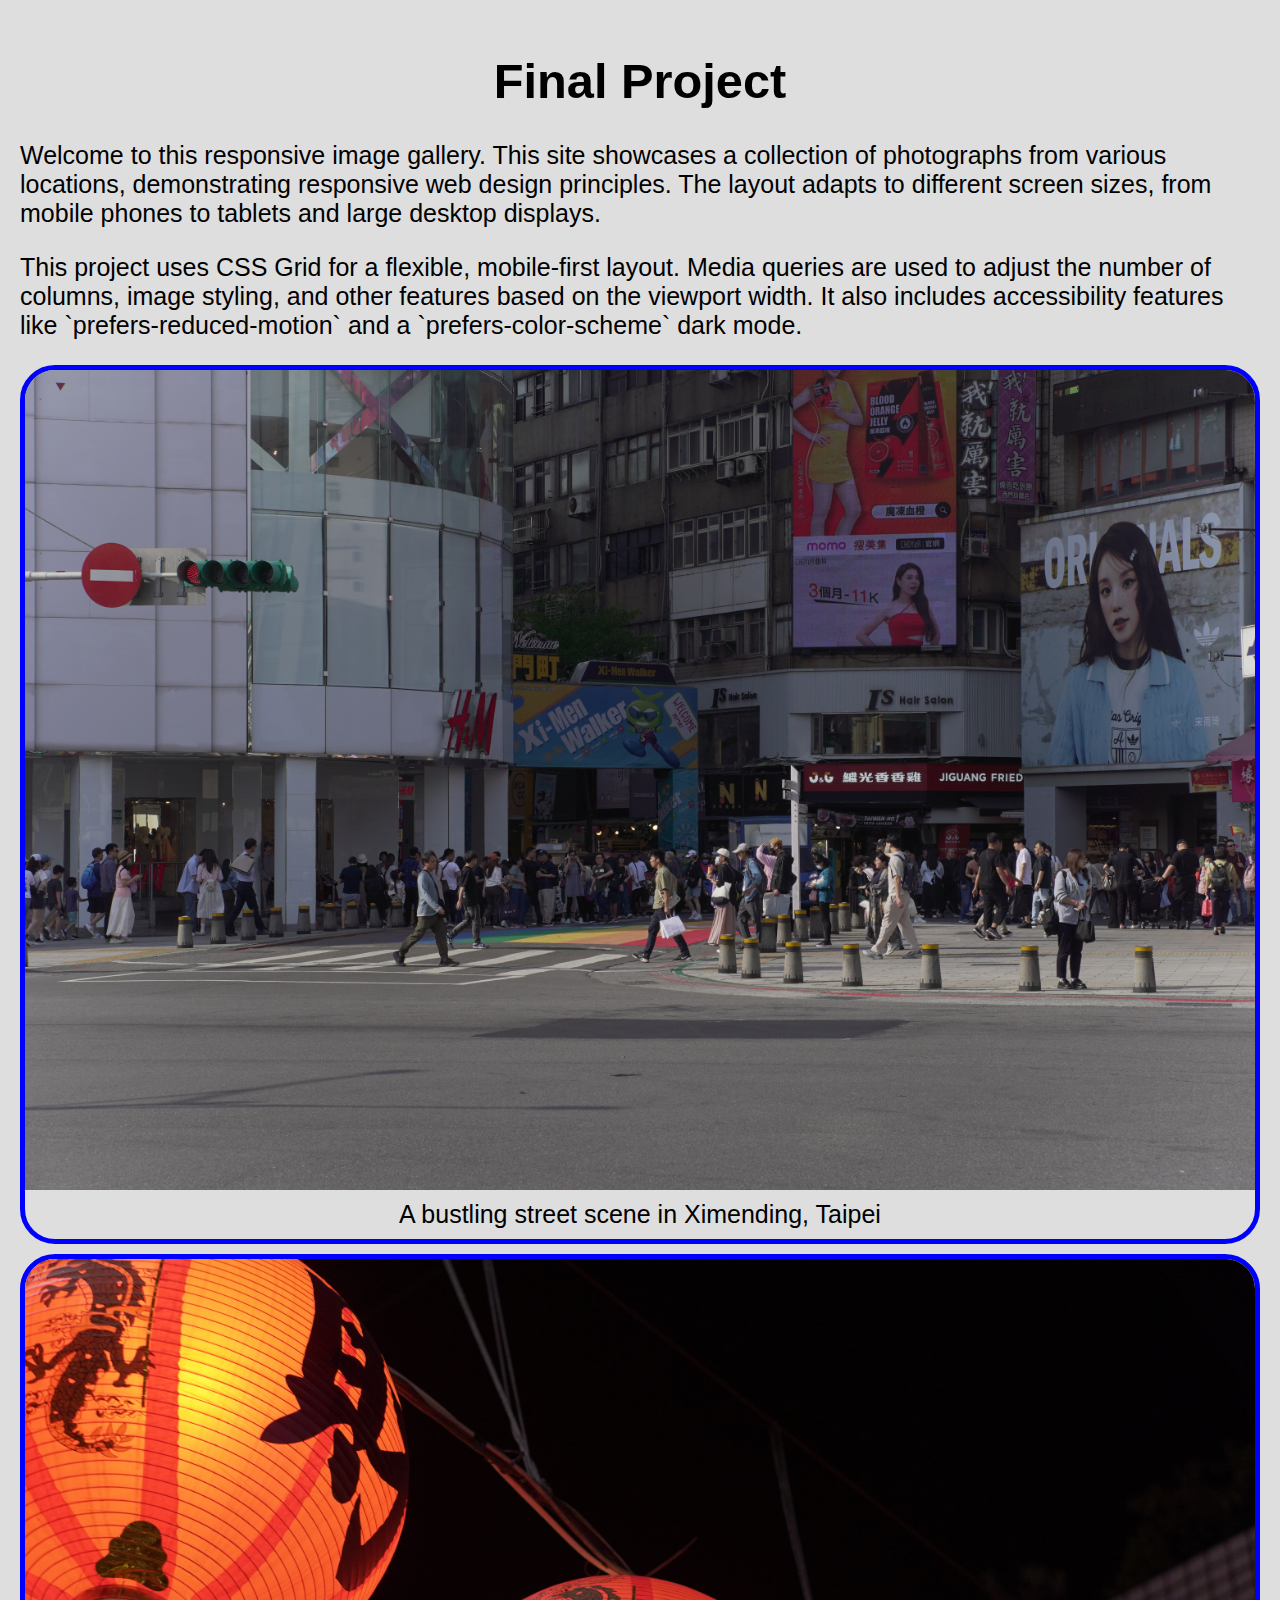
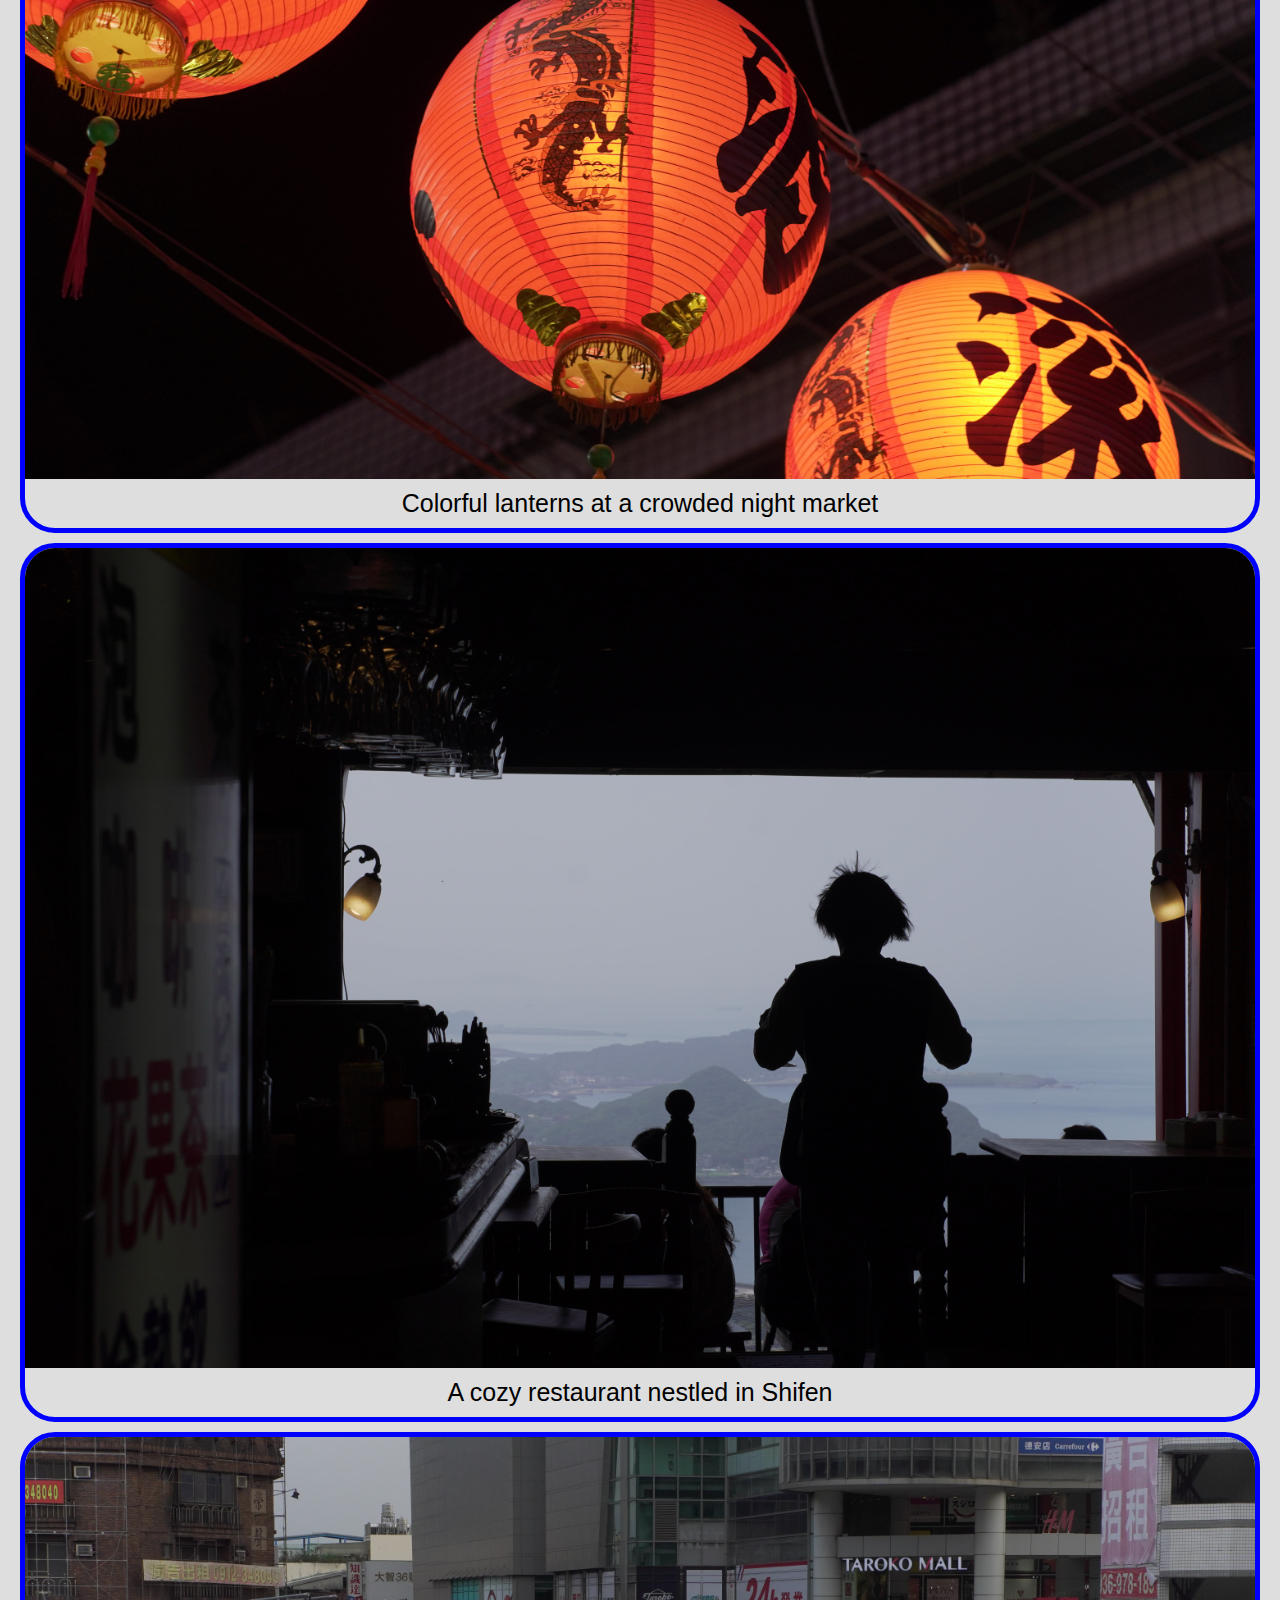
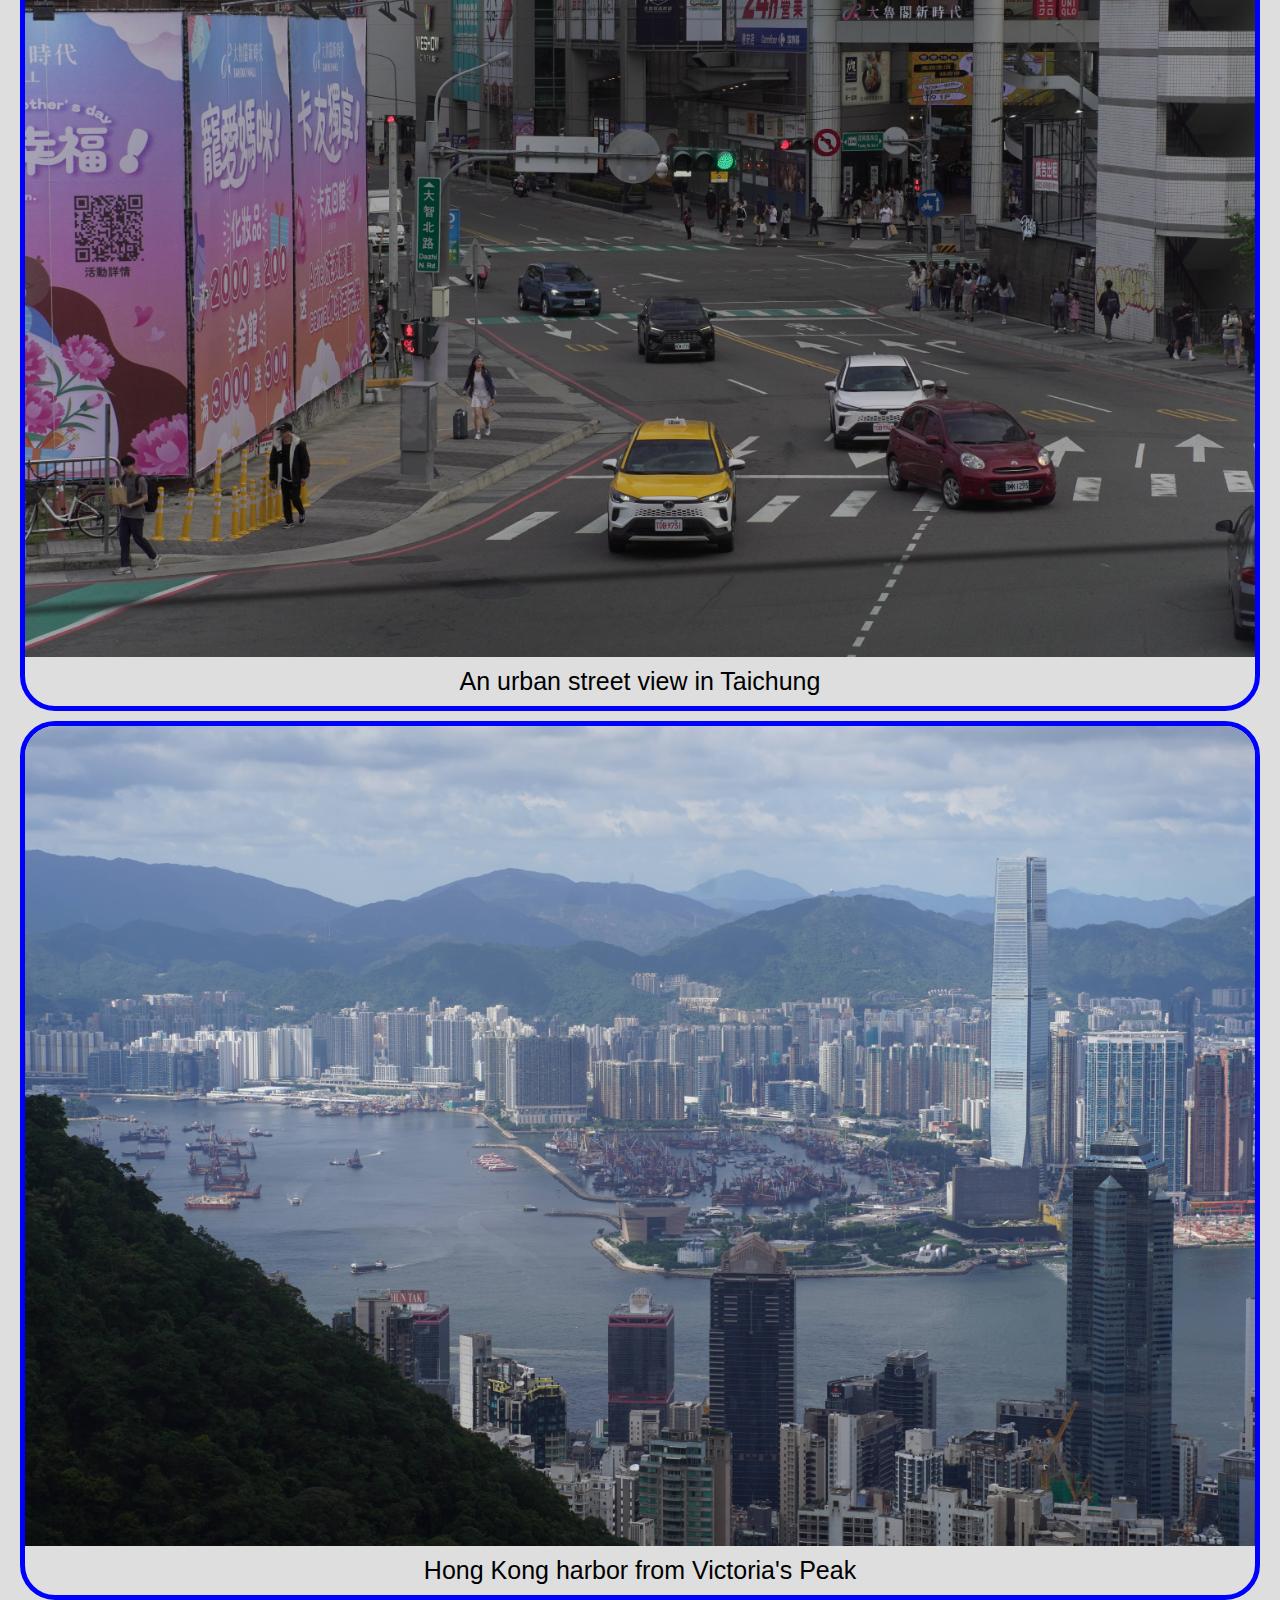
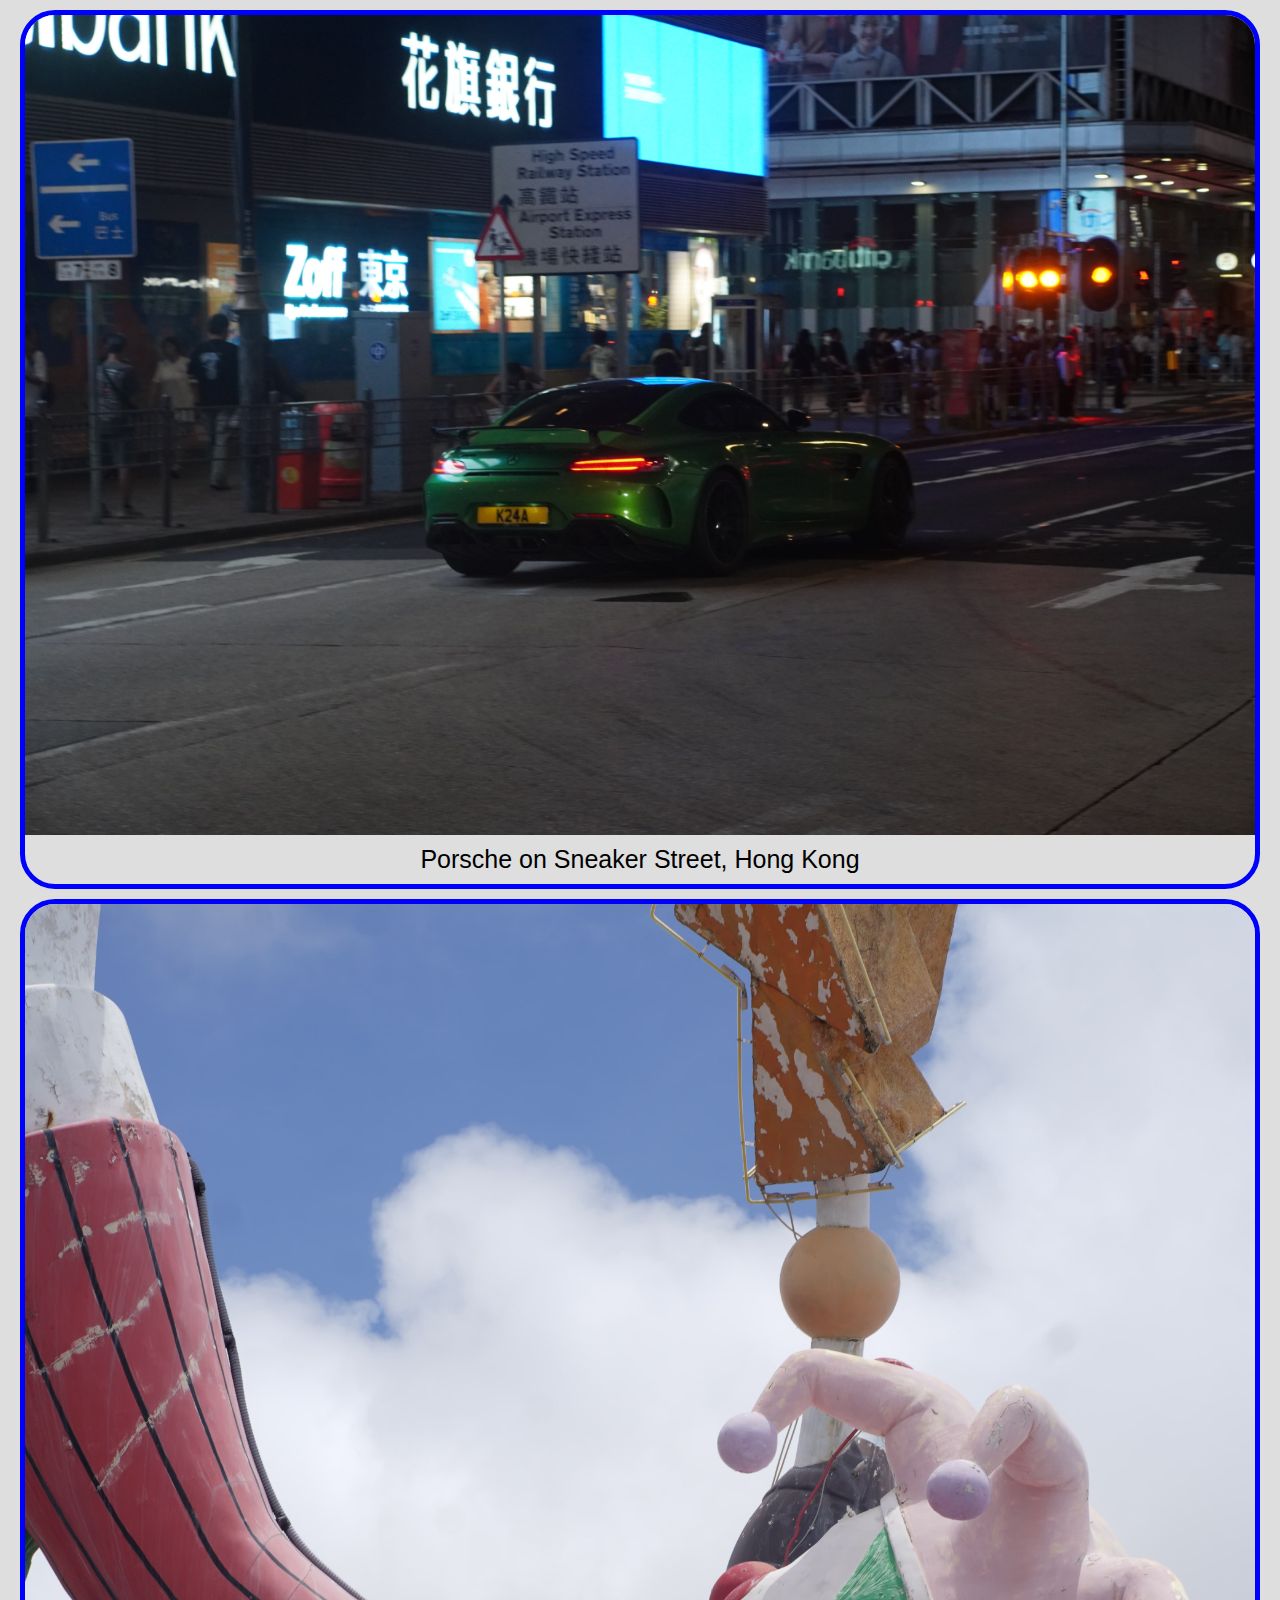
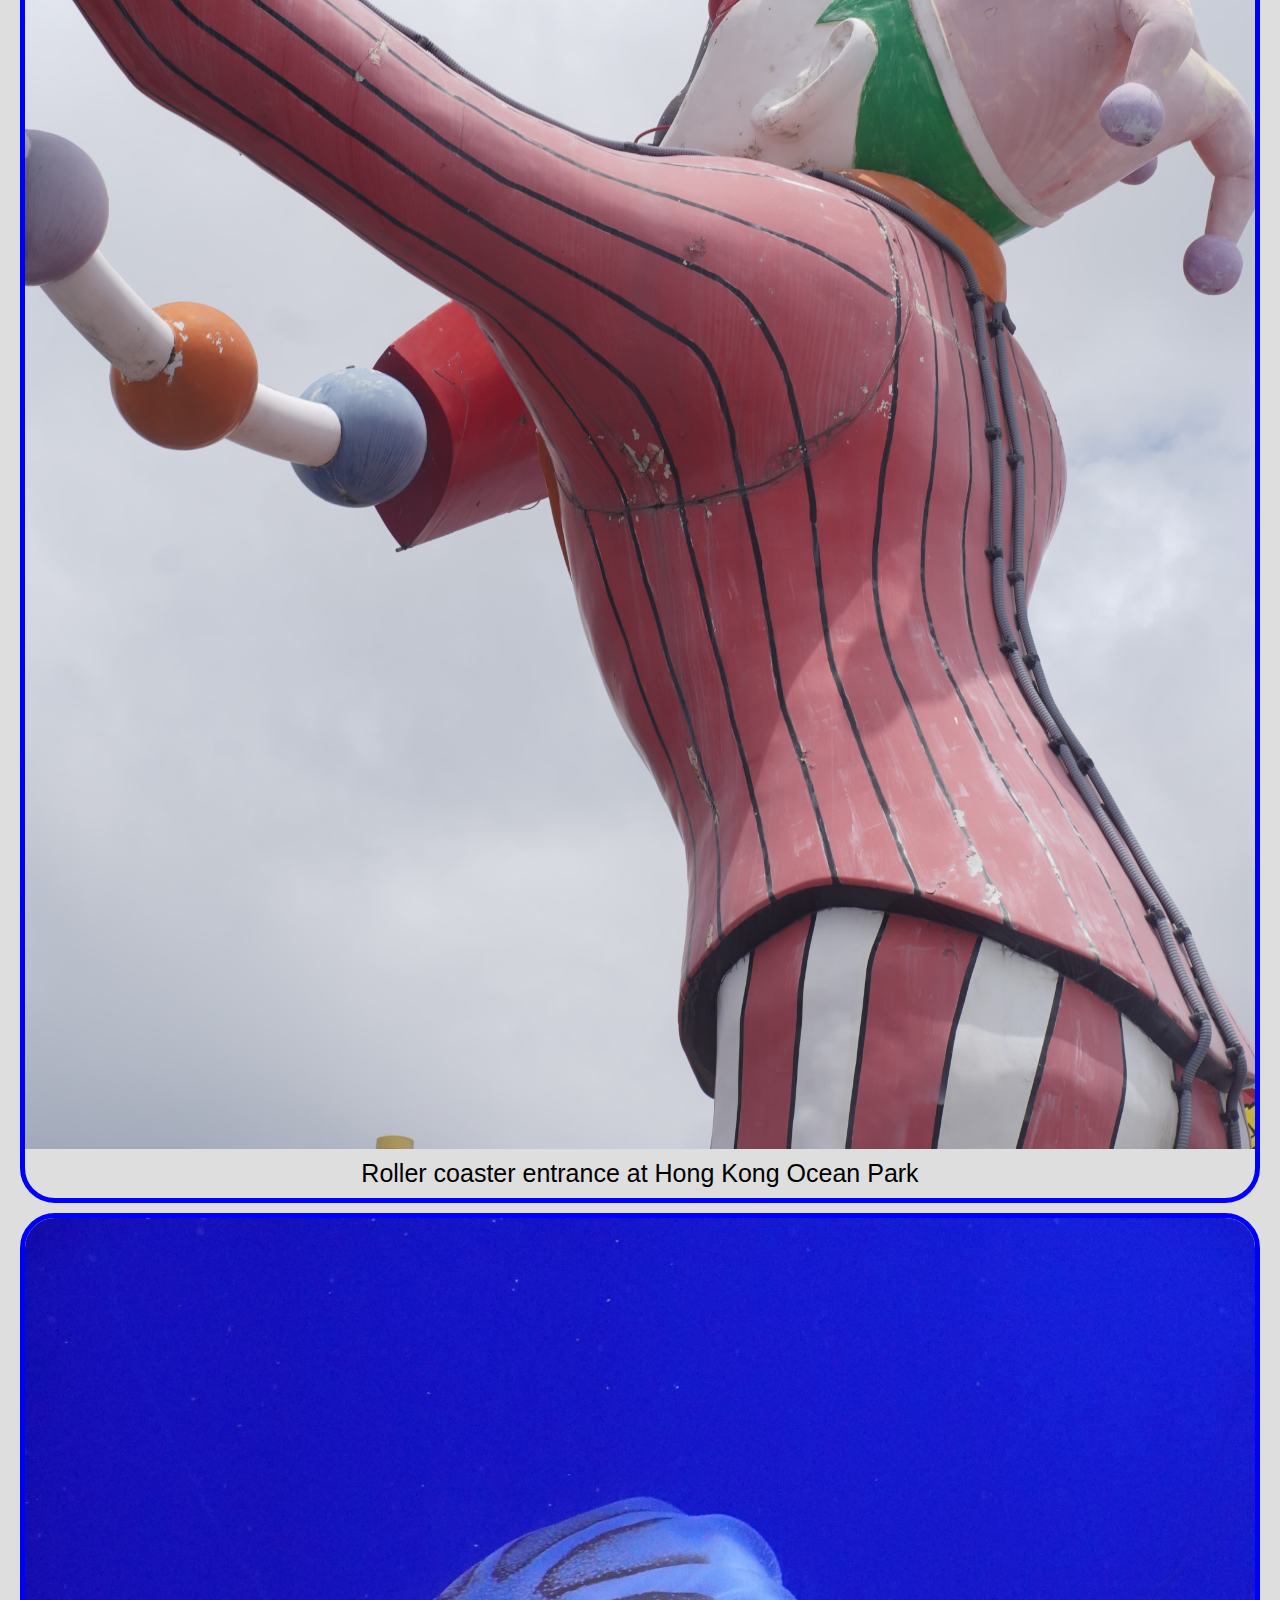
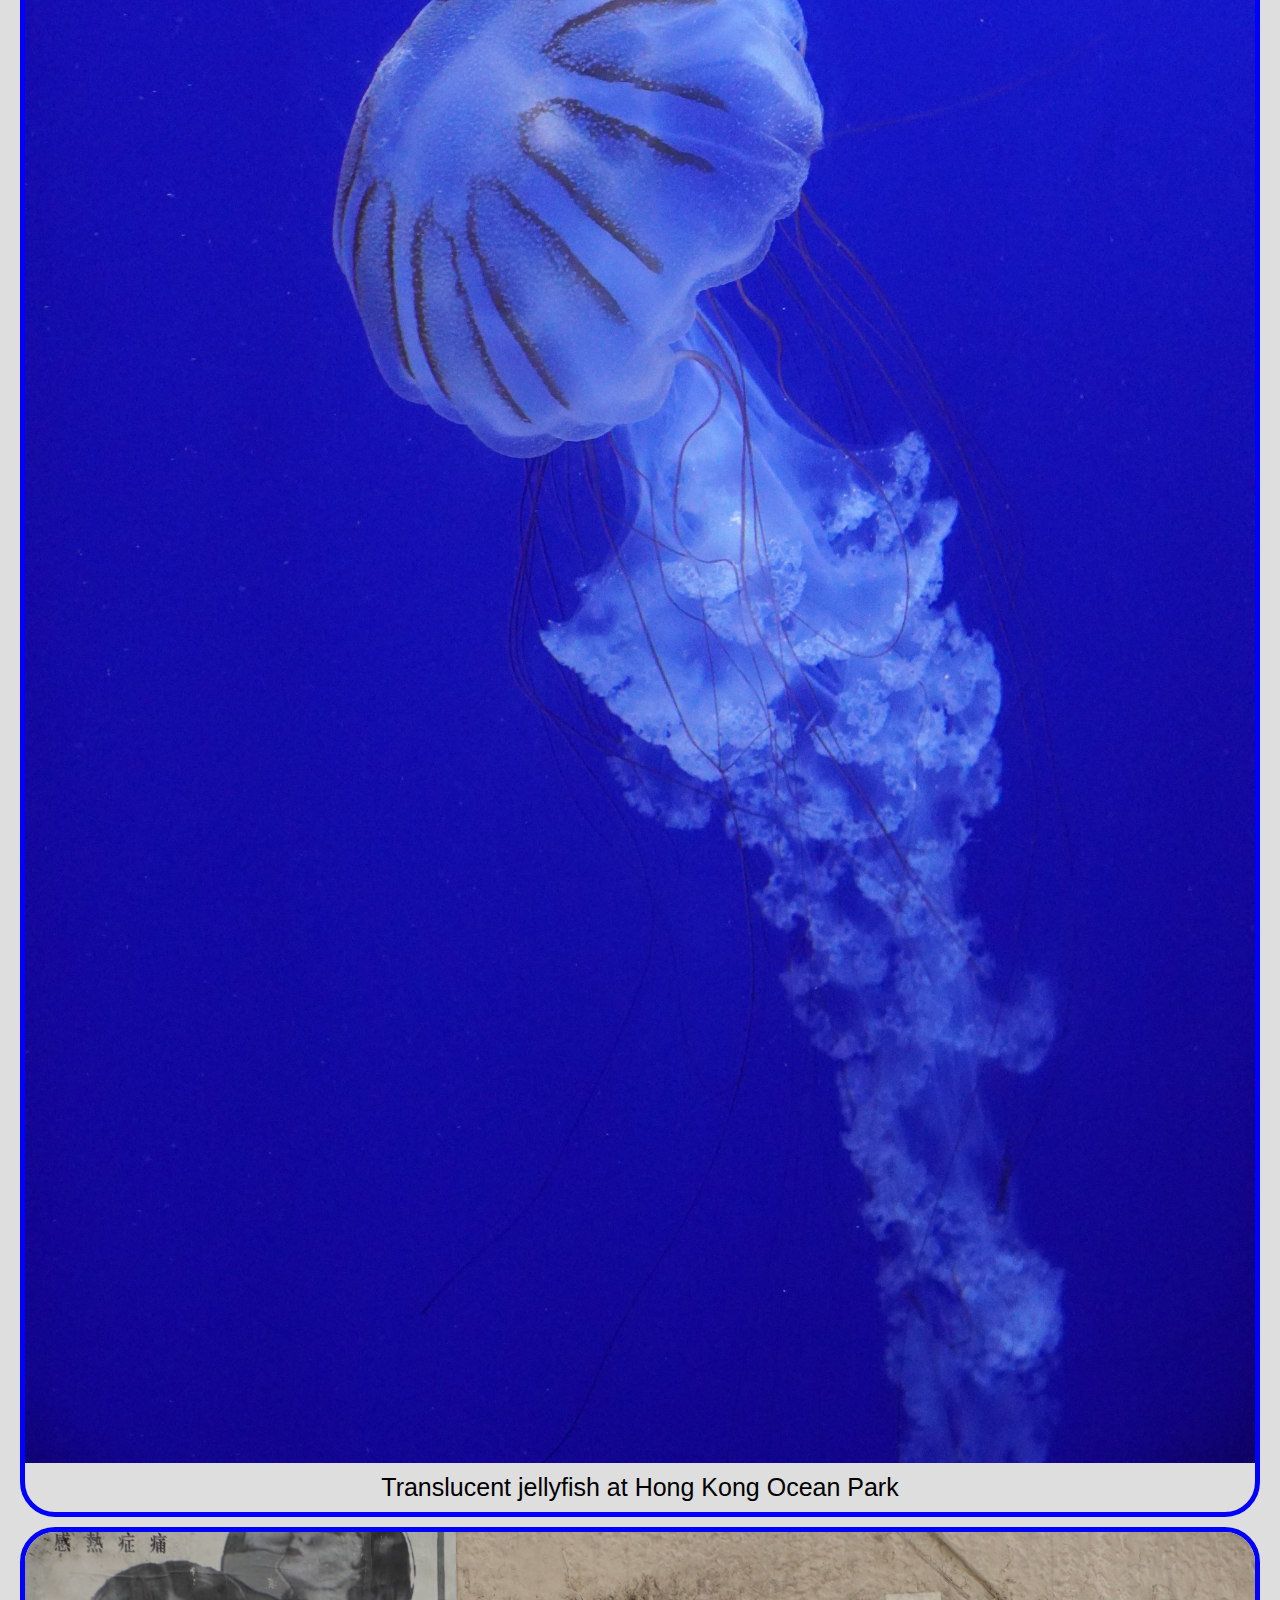
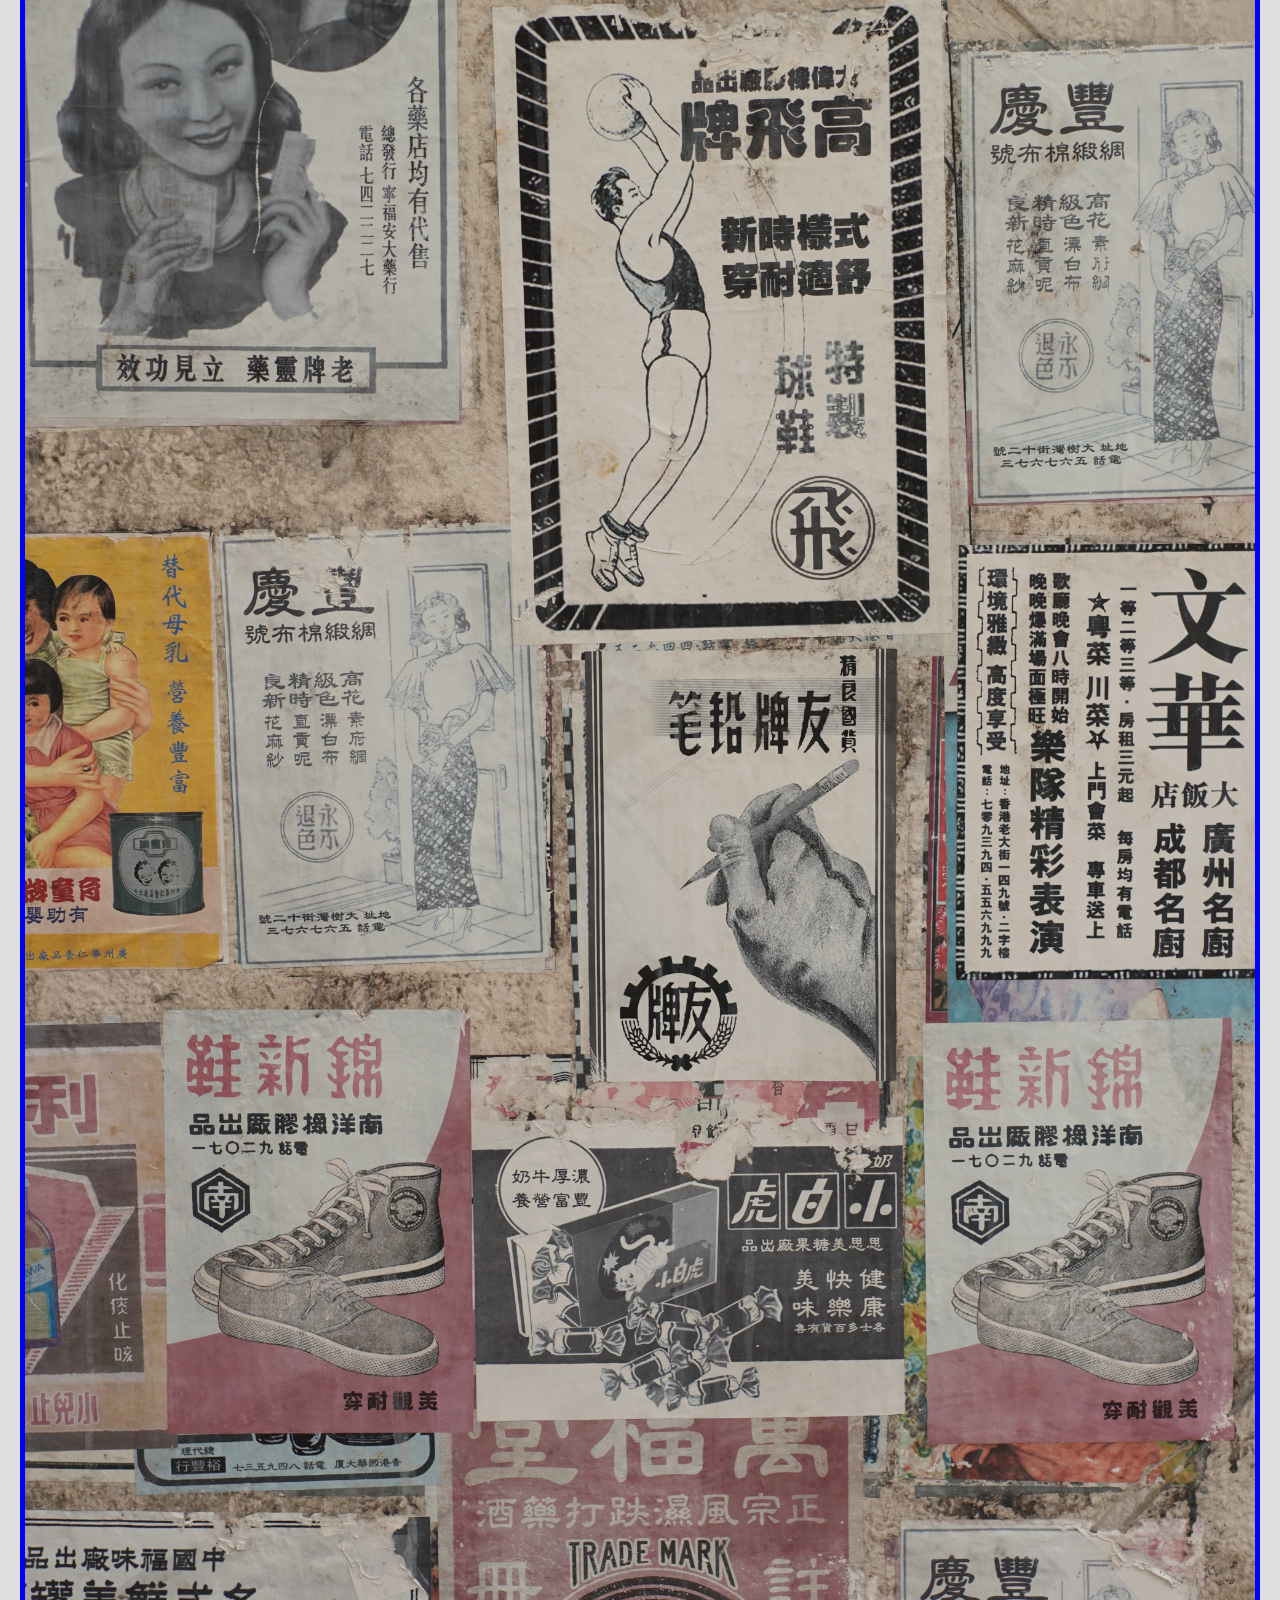
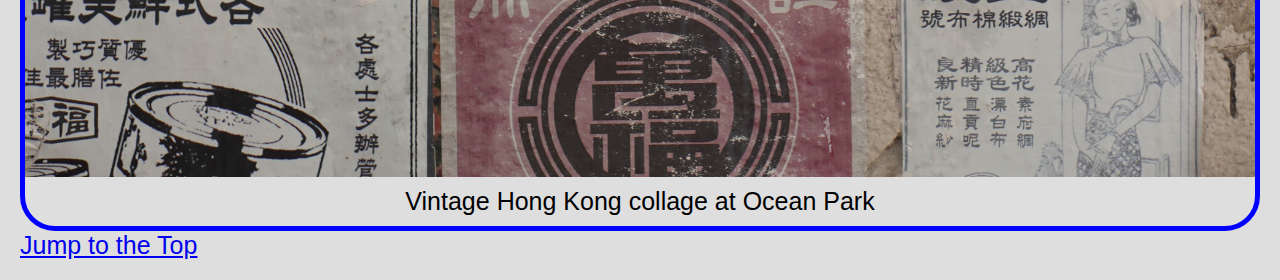
<file: index.html>
<!DOCTYPE html>
<html lang="en">

<head>
  <meta charset="UTF-8">
  <meta http-equiv="X-UA-Compatible" content="IE=edge">
  <meta name="viewport" content="width=device-width, initial-scale=1.0">
  <title>Final Project</title>
  <link rel="stylesheet" href="style.css">
</head>

<body>
  <header>
    <h1 id="top">Final Project</h1>
  </header>

  <main>
    <p>Welcome to this responsive image gallery. This site showcases a collection of photographs from various locations, demonstrating responsive web design principles. The layout adapts to different screen sizes, from mobile phones to tablets and large desktop displays.</p>

    <p>This project uses CSS Grid for a flexible, mobile-first layout. Media queries are used to adjust the number of columns, image styling, and other features based on the viewport width. It also includes accessibility features like `prefers-reduced-motion` and a `prefers-color-scheme` dark mode.</p>
    
    <div class="grid">
      <figure>
        <img src="DSC03803.jpg" alt="Ximending">
        <figcaption>A bustling street scene in Ximending, Taipei</figcaption>
      </figure>
      <figure>
        <img src="DSC04017.jpg" alt="Night Market Lanterns">
        <figcaption>Colorful lanterns at a crowded night market</figcaption>
      </figure>
      <figure>
        <img src="DSC04235.jpg" alt="Restaurant at Shifen">
        <figcaption>A cozy restaurant nestled in Shifen</figcaption>
      </figure>
      <figure>
        <img src="DSC05063.jpg" alt="Street at Taichung">
        <figcaption>An urban street view in Taichung</figcaption>
      </figure>
      <figure>
        <img src="DSC09520.jpg" alt="View of Hong Kong harbor at Victoria's Peak">
        <figcaption>Hong Kong harbor from Victoria's Peak</figcaption>
      </figure>
      <figure>
        <img src="DSC09575.jpg" alt="Porsche spotted in Sneaker street at Hong Kong">
        <figcaption>Porsche on Sneaker Street, Hong Kong</figcaption>
      </figure>
      <figure>
        <img src="DSC09701.jpg" alt="Giant clown at the roller coaster at Hong Kong Ocean Park">
        <figcaption>Roller coaster entrance at Hong Kong Ocean Park</figcaption>
      </figure>
      <figure>
        <img src="DSC09775.jpg" alt="Jellyfish in Hong Kong Ocean Park">
        <figcaption>Translucent jellyfish at Hong Kong Ocean Park</figcaption>
      </figure>
      <figure>
        <img src="DSC09848.jpg" alt="Newspaper collage in old Hong Kong of Hong Kong Ocean Park">
        <figcaption>Vintage Hong Kong collage at Ocean Park</figcaption>
      </figure>
    </div>
  </main>

  <footer>
    <a href="#top">Jump to the Top</a>
  </footer>
</body>

</html>
</file>
<file: style.css>
html{
    scroll-behavior: smooth;
}
body {
    background-color: #dedede;
    padding: 5px;
    margin: 15px;
    font-size: 25px;
    font-family:Arial, sans-serif;
}

h1 {
    text-align: center;
    font-family:Arial, sans-serif;
    font-size: 1.95em;
}

h2{
    text-align:center;
  }

li{
    margin-top: 20px;
}

/* Mobile-first: 1-column grid */
.grid {
  display: grid;
  grid-template-columns: 1fr;
  gap: 10px;
}

figure {
  margin: 0; /* Remove default figure margin */
  border: 5px solid blue;
  border-radius: 35px;
  overflow: hidden; /* Keep images contained by rounded corners */
}

figure img {
  width: 100%;
  display: block; /* Remove bottom space */
}

figcaption {
  text-align: center;
  font-family: 'Gill Sans', 'Gill Sans MT', Calibri, 'Trebuchet MS', sans-serif;
  padding: 10px;
}


/* Tablet View: Triggers at 772

img{
    border: 5px solid blue;
    border-radius: 35px;
    width: 100%;
  }

.label{
    text-align: center;
    font-family: 'Gill Sans', 'Gill Sans MT', Calibri, 'Trebuchet MS', sans-serif;
}*/
</file>
